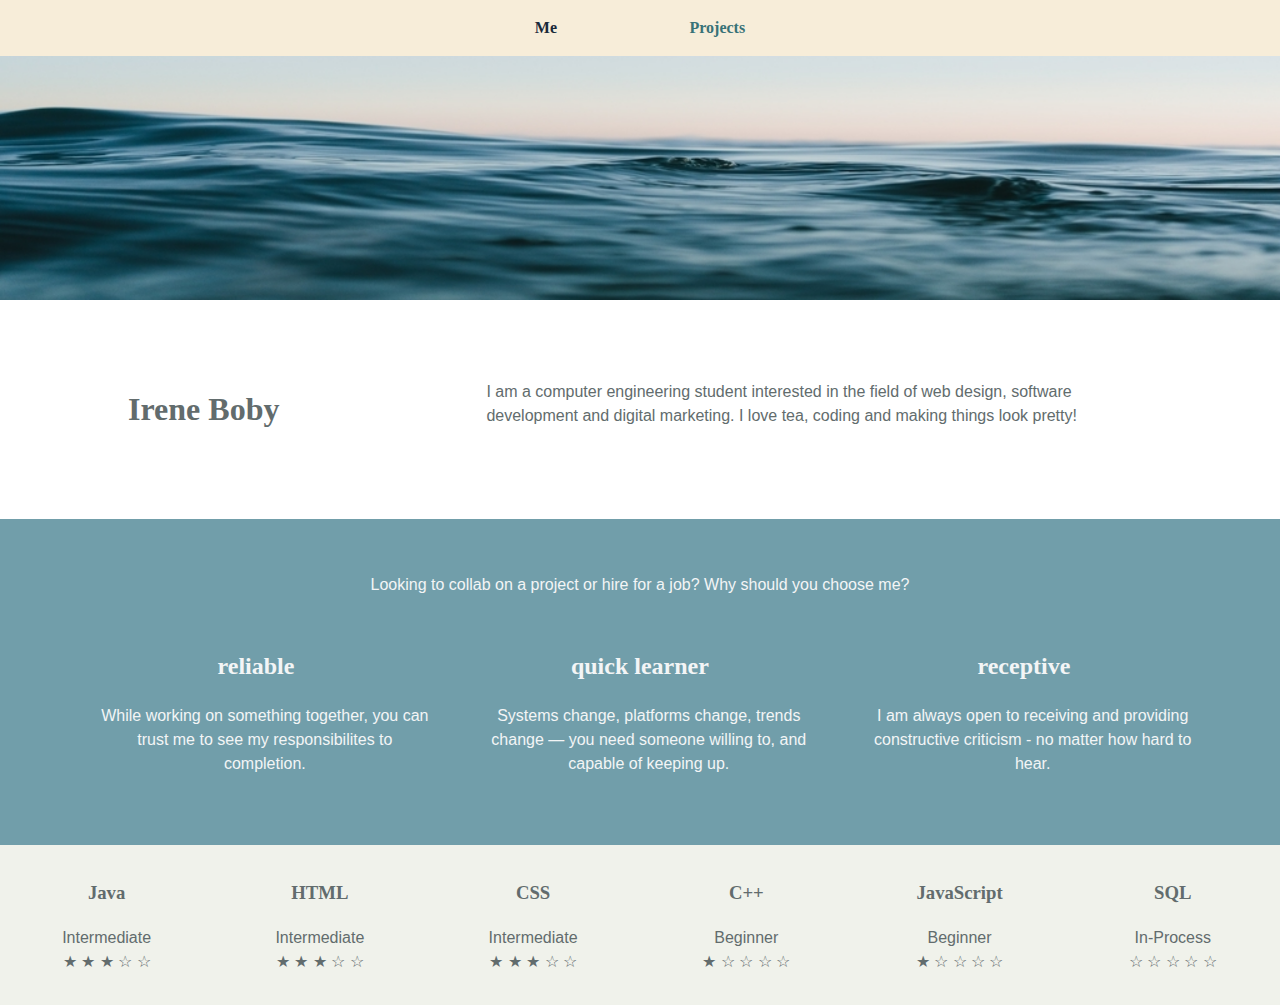
<file: index.html>
<!DOCTYPE html>

<html>
<head>
	<title>Who is Irene? </title>
    <meta name="viewport" content="width=device-width, initial-scale=1.0">
	<meta name="description" content="Personal Profile" /> 
	<meta name="keywords"content="resume, personal branding" /> 
	<meta name="robots" content="nofollow" /> 
	<meta http-equiv="author" content="Irene Boby" /> 
	<meta http-equiv="pragma"content="no-cache" />
    <link href="styles.css" type="text/css" rel="stylesheet" />
</head>   
<body>
    <div class="nav col-12">
	<p>		
        <a href="index.html" class="active">Me</a>
        <a href="designs.html">Projects</a>
        </p>
    </div>
    
    <div class="hero">
    </div>
    
    <div id="intro" class="col-12">
        <h1>Irene Boby </h1>
        <p>I am a computer engineering student interested in the field of web design, software development and digital marketing. I love tea, coding and making things look pretty!</p>
    </div>
    
    <div id="traits" class="col-12">
        <p>Looking to collab on a project or hire for a job? Why should you choose me?</p>
        
            <div class="col-4"> <h2>Reliable</h2>
                <p>While working on something together, you can trust me to see my responsibilites to completion. </p></div>

             <div class="col-4"> <h2>Quick learner</h2>
                 <p>Systems change, platforms change, trends change — you need someone willing to, and capable of keeping up. </p></div>

            <div class="col-4"><h2>Receptive</h2>
                <p>I am always open to receiving and providing constructive criticism - no matter how hard to hear.</p></div>                   
    </div>
    
    <div id="lang" class="col-12"> 
        <div class="col-2"><h3>Java</h3>
            <p>Intermediate <br> &#9733 &#9733 &#9733 &#9734 &#9734</p></div>
        <div class="col-2"><h3>HTML</h3>
            <p>Intermediate <br> &#9733 &#9733 &#9733 &#9734 &#9734</p></div>
        <div class="col-2"><h3>CSS</h3>
            <p>Intermediate <br> &#9733 &#9733 &#9733 &#9734 &#9734</p></div>
        <div class="col-2"><h3>C++</h3>
             <p>Beginner<br> &#9733 &#9734 &#9734 &#9734 &#9734</p></div>
        <div class="col-2"><h3>JavaScript</h3> 
            <p>Beginner <br> &#9733 &#9734 &#9734 &#9734 &#9734</p></div>
        <div class="col-2"><h3>SQL</h3> 
            <p>In-Process <br> &#9734 &#9734 &#9734 &#9734 &#9734</p></div>          
    </div>
    
</body>
</html>
</file>
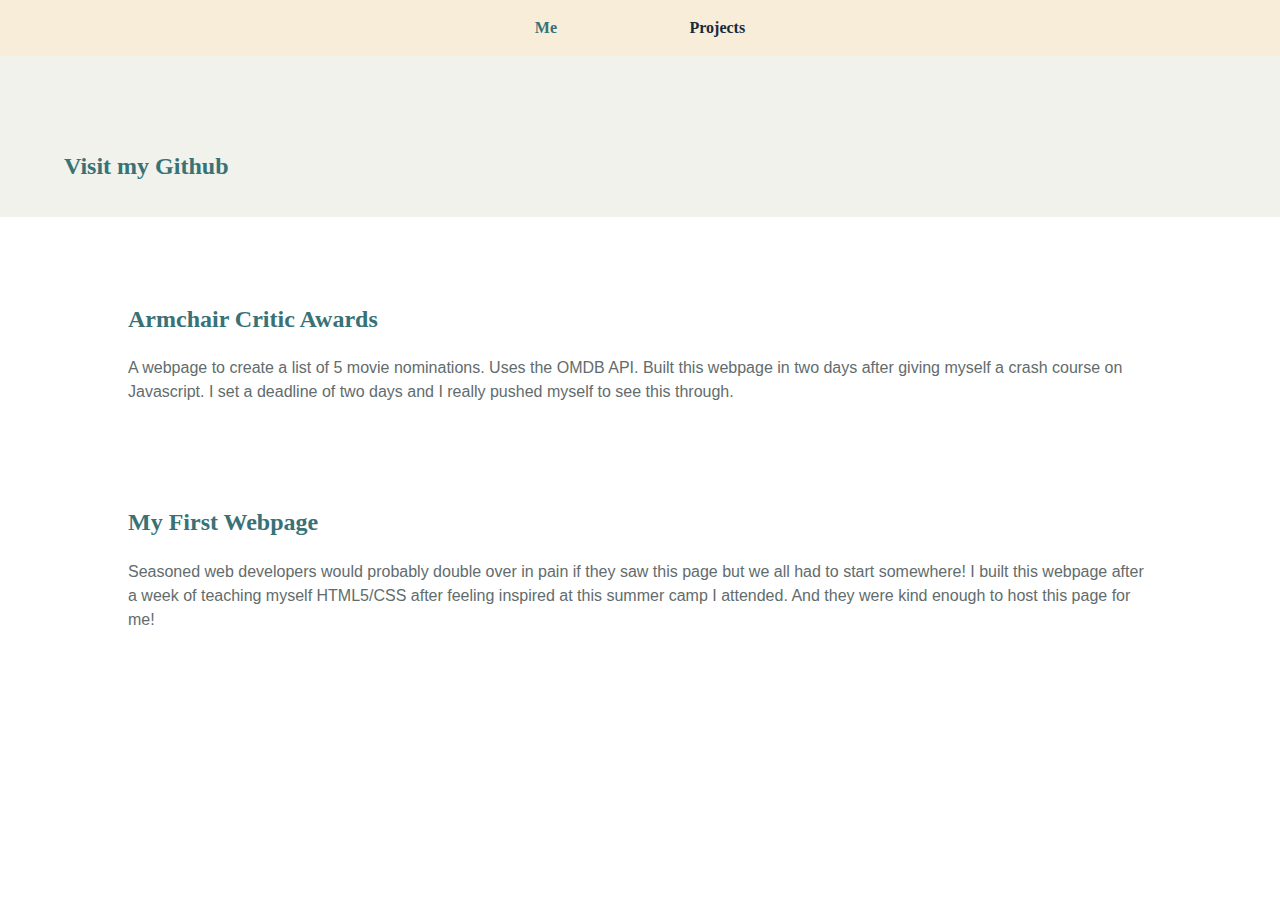
<file: designs.html>
<!DOCTYPE html>
<html>
    <head>

	<title>Designs</title>
    <meta name="viewport" content="width=device-width, initial-scale=1.0">
	<meta name="description" content="Wepages and other creative designs" /> 
	<meta name="keywords"content="webpages, portfolio, websites, art" /> 
	<meta name="robots" content="nofollow" /> 
	<meta http-equiv="author" content="Irene Boby" /> 
	<meta http-equiv="pragma"content="no-cache" />
    <link href="styles.css" type="text/css" rel="stylesheet" />

</head>
    
    <body>
        <div class="nav col-12">
	   <p>
		<a href="index.html">Me</a>
        <a href="designs.html" class="active">Projects</a>
		</p>
    </div>    
    
    <div class="header">
        <h2> <a href="https://github.com/ireneboby" > Visit my Github </h2>
    </div>

     <div class=" project col-12"><a href="https://ireneboby.github.io/ArmchairCriticAwards.github.io/"><h2>Armchair Critic Awards</h2></a>
        <p>A webpage to create a list of 5 movie nominations. Uses the OMDB API. Built this webpage in two days after giving myself a crash course on Javascript. I set a deadline of two days and I really pushed myself to see this through. </p></div>

        <div class=" project col-12"><a href="https://www.auscse.com/camp/irene.html"><h2>My First Webpage</h2></a>
        <p>Seasoned web developers would probably double over in pain if they saw this page but we all had to start somewhere! I built this webpage after a week of teaching myself HTML5/CSS after feeling inspired at this summer camp I attended. And they were kind enough to host this page for me!</p></div>

    </body>
    
</html>
</file>
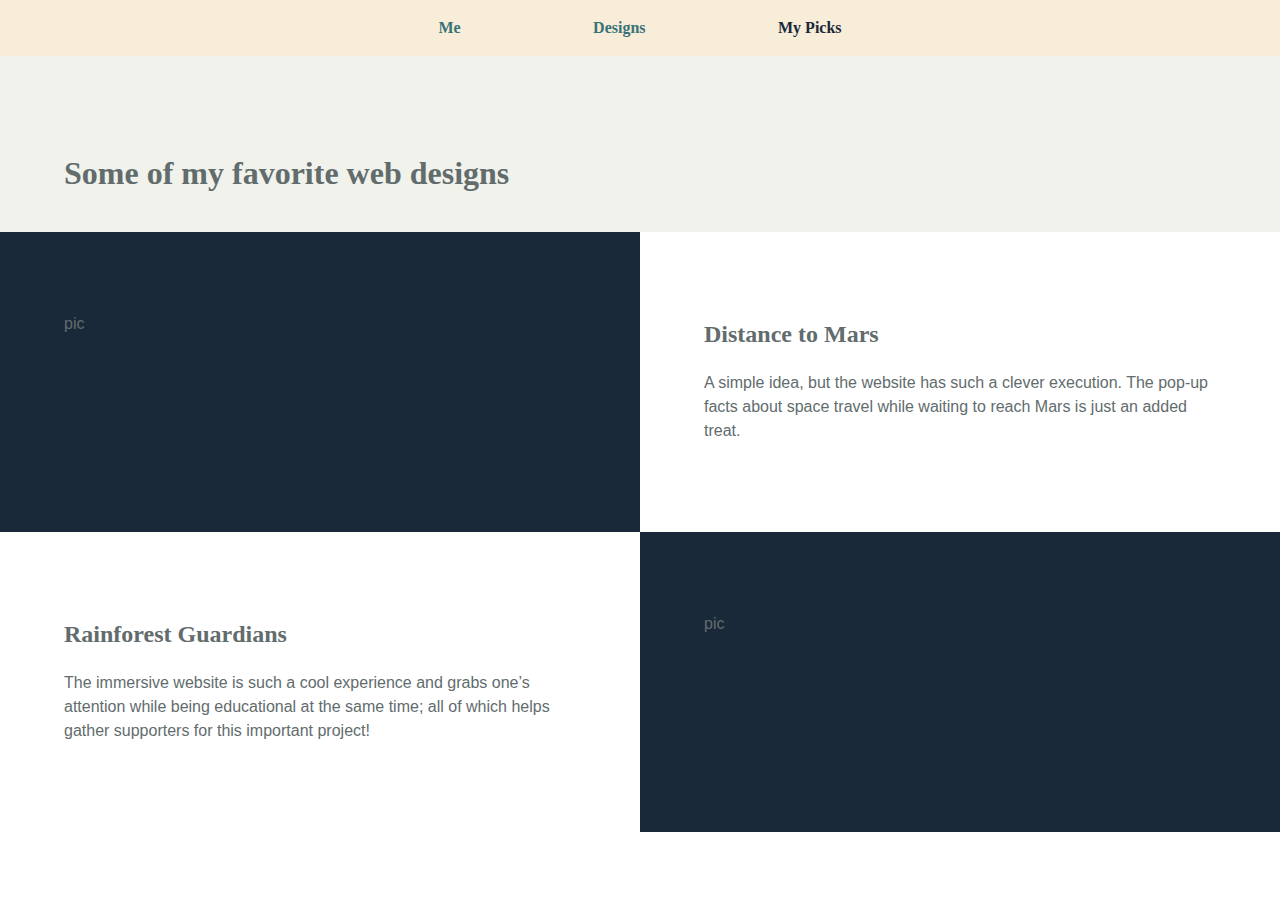
<file: sites.html>
<!DOCTYPE html>
<html>
    <head>
	<title>Who is Irene? </title>
    <meta name="viewport" content="width=device-width, initial-scale=1.0">
	<meta name="description" content="Sites I like" /> 
	<meta name="keywords"content="cool websites, unique web designs" /> 
	<meta name="robots" content="nofollow" /> 
	<meta http-equiv="author" content="Irene Boby" /> 
	<meta http-equiv="pragma"content="no-cache" />
    <link href="styles.css" type="text/css" rel="stylesheet" />
    </head>
    <body>
        <div class="nav col-12">
	   <p>
		<a href="index.html">Me</a>
        <a href="designs.html">Designs</a>
		<a href="sites.html" class="active">My Picks</a>
		</p>
    </div>    
    
    <div class="header">
        <h1>Some of my favorite web designs</h1>
    </div>
    </body>
    
    <div class="fav-sites">
        
    <div class="ss col-6"> <p> pic</p></div>
    <div class="desc col-6"><a href="http://www.distancetomars.com"><h2>Distance to Mars</h2></a><p>A simple idea, but the website has such a clever execution. The pop-up facts about space travel while waiting to reach Mars is just an added treat. </p></div>
        
    <div class="desc col-6"><a href="http://rainforest.arkivert.no/#kart"><h2>Rainforest Guardians</h2></a><p>The immersive website is such a cool experience and grabs one’s attention while being educational at the same time; all of which helps gather supporters for this important project!</p></div>
    <div class="ss col-6"> <p> pic</p></div>
        
    </div>
</html>
</file>
<file: styles.css>
*{
    box-sizing: border-box;
    line-height: 1.5em;
}

.hero {
    height: 300px;
    background-image: url("/images/headerimg.jpeg");
    background-repeat: no-repeat;
    background-size: cover;
    position: relative;
}

[class*="col-"] {
  float: left;
  padding: 15px;
}

[class*="col-"] {
    width: 100%;
    }

[class*="col-2"] {
    width: 33.33%;
    }

@media only screen and (min-width: 768px) {
.col-1 {width: 8.33%;}
.col-2 {width: 16.66%;}
.col-3 {width: 25%;}
.col-4 {width: 33.33%;}
.col-5 {width: 41.66%;}
.col-6 {width: 50%;}
.col-7 {width: 58.33%;}
.col-8 {width: 66.66%;}
.col-9 {width: 75%;}
.col-10 {width: 83.33%;}
.col-11 {width: 91.66%;}
.col-12 {width: 100%;}
  
}

body {
    background-color: white;
    font-family: Verdana, Helvetica, Arial, sans-serif;
    color: #626C6D;
    overflow: scroll;
    font-size: 100%;  
    z-index: 5;
    margin: auto;
}

h1, h2, h3 {
    font-family: Georgia, Times, serif;
}

.nav{
	background-color: #F7EDD9;
	text-align : center;
	padding : 0;
    position: fixed;
    z-index: 10;
}

.nav a{
	display :inline-block;
    padding-left: 5%;
    padding-right: 5%;
    font-weight: bold;
    font-family: Georgia, Times, serif;
	color : #387277;
    text-decoration-line: none;
}

.nav a:hover, a:hover{
    color: #719EAA;
}
.nav a.active, a.active {
    color: #1A293A;
}

#intro {
    padding: 5% 10% 5% 10%;
    margin: 0%;
    width: 100%; 
}

#intro h1 {
    float: left;
    width: 30%;
    padding-right:5%;
    margin-right: 5%;
}
#traits{
    background-color: #719EAA;
    padding: 3% 5% 3% 5%;
    margin: 0%;
    overflow: auto;
    width: 100%;
    color: #F3F5F6;
    text-align: center;
    }

#traits .col-4 p {
    padding-left: 5%;
    padding-left: 5%;
}

#traits .col-4 h2{
    text-transform: lowercase;
}

#lang{
    background-color: #F0F2EB;
    text-align: center;
    align-content: center;
    padding: 0%;
    font-size: 
}

.header {
    background-color: #F0F2EB;
    height: 10%;
    text-align:;
    padding: 10% 5% 1% 5%;
    
}

div.project {
    padding: 5% 10% 0% 10%;
    margin: 0%;
    width: 100%; 
}

.project h2 , a {
    font-weight: bold;
    font-family: Georgia, Times, serif;
    color : #387277;
    text-decoration-line: none;
}

.ss, .desc {
    height: 300px;
}

.ss {
    background-color: #1A293A;
    padding:5%;
}

.desc {
    padding: 5%;
}

.desc a {
    text-decoration-line: none;
    color: #626C6D;
}

.desc a:hover {
    color: #9EBECB;
}
</file>
